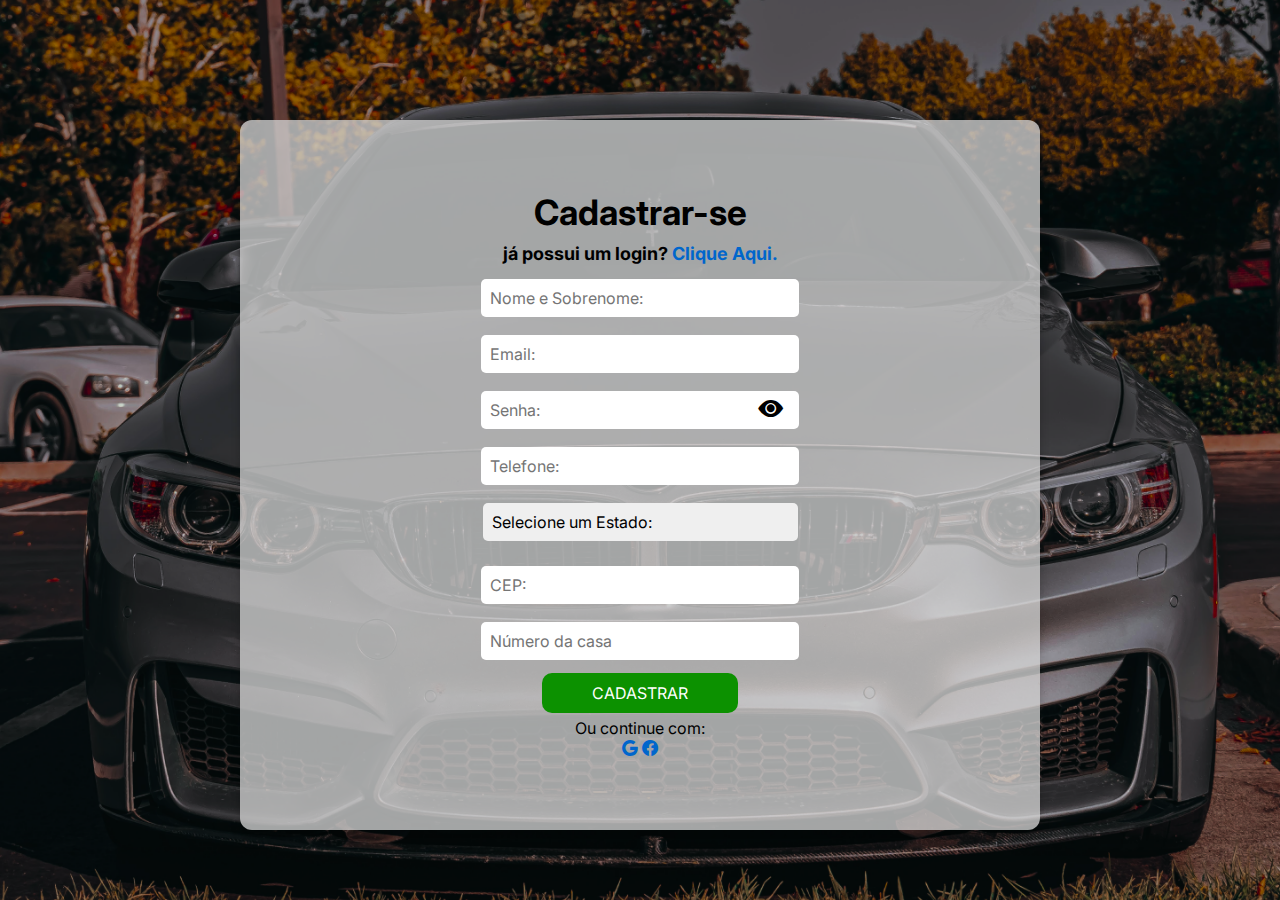
<file: tela-cadastro.html>
<!DOCTYPE html>
<html lang="pt-br">

<head>
    <meta charset="UTF-8">
    <meta name="viewport" content="width=device-width, initial-scale=1.0">
    <title>Document</title>

    <link rel="stylesheet" href="https://cdn.jsdelivr.net/npm/bootstrap-icons@1.11.3/font/bootstrap-icons.min.css">
    <link rel="stylesheet" href="ASSETS/CSS/tela-cad.css"">
    <link rel="stylesheet" href="./ASSETS/CSS/ver-senha.css">
    <link rel="stylesheet" href="./javaScript/VerSenha.js">
</head>

<ul class="voltar-icon">
    <li><a href="./tela-login.html"><i class="bi bi-arrow-left-square-fill"></i></a></li>
</ul>

<body>

    

    <div class="estrutura">
        <div class="login-form">
            <h2 class="titulo-login">Cadastrar-se</h2>
            <h4>já possui um login? <a href="./tela-login.html">Clique Aqui.</a></h4>
            <form>
                <div class="form-group">
                    <label for="nome"></label>
                    <input type="text" id="nome" placeholder="Nome e Sobrenome:" title="Escreva o seu Nome" required>
                </div>
                <div class="form-group">
                    <label for="email"></label>
                    <input type="email" id="email" placeholder="Email:" title="Escreva o seu Email" required>
                </div>
                <div class="form-group" id="form-group-senha">
                    <input type="password" id="senha" placeholder="Senha:" title="Escreva a sua Senha escolhida"
                        required>
                    <i class="bi bi-eye-fill" id="btn-senha" onclick="mostrarSenha()"></i>
                </div>
                <div class="form-group">
                    <label for="telefone"></label>
                    <input type="tel" id="telefone" pattern="^\(\d{2}\) \d{9}$" placeholder="Telefone:" required
                        title="Escreva o seu Telefone" maxlength="14"
                        oninput="this.value = this.value.replace(/[^0-9]/g, '').replace(/(\d{2})(\d{0,9})/, '($1) $2');">
                </div>
                <div class="form-group">
                    <label for="state"></label>
                    <select id="state" name="state" required
                        style="width: 315px; padding: 8px; margin-bottom: 15px; margin-top: 5px; border-radius: 5px; border-color: transparent; font-size: 16px; appearance: none; -webkit-appearance: none; -moz-appearance: none;">
                        <option value="">Selecione um Estado:</option>
                        <option value="AC">Acre</option>
                        <option value="AL">Alagoas</option>
                        <option value="AP">Amapá</option>
                        <option value="AM">Amazonas</option>
                        <option value="BA">Bahia</option>
                        <option value="CE">Ceará</option>
                        <option value="DF">Distrito Federal</option>
                        <option value="ES">Espírito Santo</option>
                        <option value="GO">Goiás</option>
                        <option value="MA">Maranhão</option>
                        <option value="MT">Mato Grosso</option>
                        <option value="MS">Mato Grosso do Sul</option>
                        <option value="MG">Minas Gerais</option>
                        <option value="PA">Pará</option>
                        <option value="PB">Paraíba</option>
                        <option value="PR">Paraná</option>
                        <option value="PE">Pernambuco</option>
                        <option value="PI">Piauí</option>
                        <option value="RJ">Rio de Janeiro</option>
                        <option value="RN">Rio Grande do Norte</option>
                        <option value="RS">Rio Grande do Sul</option>
                        <option value="RO">Rondônia</option>
                        <option value="RR">Roraima</option>
                        <option value="SC">Santa Catarina</option>
                        <option value="SP">São Paulo</option>
                        <option value="SE">Sergipe</option>
                        <option value="TO">Tocantins</option>
                    </select>
                </div>
                <div class="form-group">
                    <label for="cep"></label>
                    <input type="text" id="cep" name="cep" placeholder="CEP:" required maxlength="10"
                        title="Escreva o seu CEP"
                        oninput="this.value = this.value.replace(/[^1-9]/g, '').replace(/(\d{5})(\d{0,3})/, '$1-$2');"
                        required>
                </div>
                <div class="form-group">
                    <label for="numero"></label>
                    <input type="number" id="numero" name="numero" placeholder="Número da casa"
                        title="Escreva o Numero da casa" required>
                </div>
                <div class="form-group">
                    <button type="submit">cadastrar</button>
                </div>
            </form>
        </div>
        <div class="editHr">
            <span>Ou continue com:</span>
        </div>
        <div class="login-sociais">
            <a href="" class="login-google"><i class="bi bi-google"></i></a>

            <a href="" class="login-facebook"><i class="bi bi-facebook"></i></a>
        </div>
    </div>
    <script src="./javaScript/olhar-senha.js"></script>
</body>

</html>
</file>
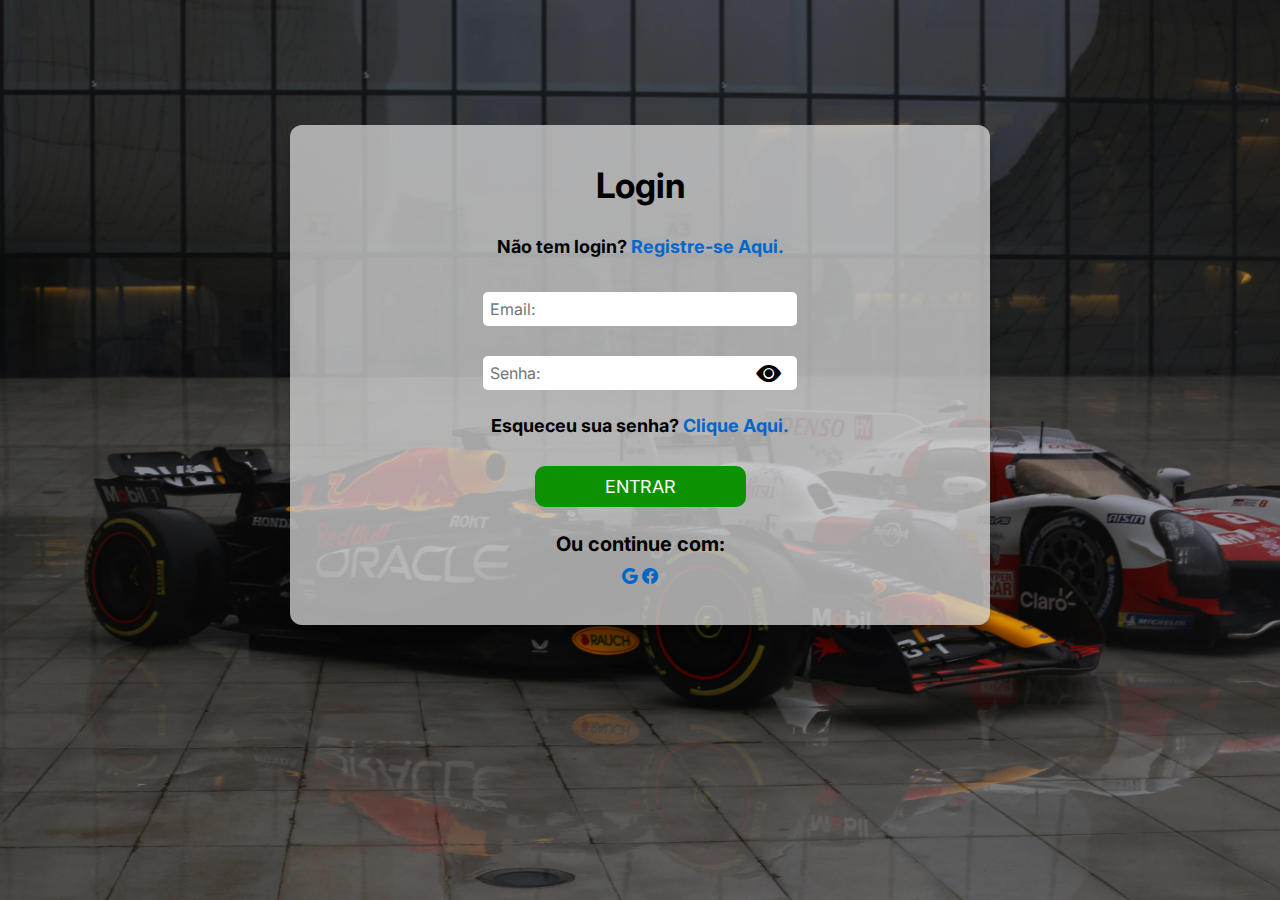
<file: tela-login.html>
<!DOCTYPE html>
<html lang="pt-br">

<head>
    <meta charset="UTF-8">
    <meta name="viewport" content="width=device-width, initial-scale=1.0">
    <title>Document</title>

    <link rel="stylesheet" href="https://cdn.jsdelivr.net/npm/bootstrap-icons@1.11.3/font/bootstrap-icons.min.css">
    
    <link rel="stylesheet" href="./ASSETS/CSS/tela-login.css">
    <link rel="stylesheet" href="./ASSETS/CSS/olhar-senha.css">
    <link rel="stylesheet" href="./javaScript/olhar-senha.js">
</head>

<body>

    <ul class="voltar-icon">
        <li><a href="./index.php"><i class="bi bi-arrow-left-square-fill"></i></a></li>
    </ul>

<div class="estrutura">
    <div class="login-form">
        <h2 class="titulo-login">Login</h2>
        <h4>Não tem login? <a href="./tela-cadastro.html">Registre-se Aqui.</a></h4>
        <form>
            <div class="form-group">
                <input type="email" id="email" placeholder="Email:">
            </div>
            <div class="form-group" id="form-group-senha">
                <input type="password" id="senha" placeholder="Senha:" >
                <i class="bi bi-eye-fill" id="btn-senha" onclick="mostrarSenha()"></i>
            </div>
            <h4 class="titulo-login">Esqueceu sua senha? <a href="">Clique Aqui.</a></h4>
            <div class="form-group">
                <button type="submit">Entrar</button>
            </div>
        </form>
    </div>
    <div class="editHr">
        <span >Ou continue com:</span> 
    </div>
    <div class="login-sociais">
        <a href="" class="login-google"><i class="bi bi-google"></i></a>
        
        <a href="" class="login-facebook"><i class="bi bi-facebook"></i></a>
    </div>
</div>
    <script src="./javaScript/VerSenha.js"></script>
</body>
</html>
</file>
<file: ASSETS/CSS/tela-cad.css>
@import url('https://fonts.googleapis.com/css2?family=Inter:ital,opsz,wght@0,14..32,100..900;1,14..32,100..900&display=swap');
@import url("https://cdn.jsdelivr.net/npm/bootstrap-icons@1.11.3/font/bootstrap-icons.min.css");
*{
    margin: 0;
    padding: 0;
    font-family: "inter", sans-serif;
    list-style: none;
}

/* Para navegadores WebKit (Chrome, Safari) */
input[type="number"]::-webkit-inner-spin-button,
input[type="number"]::-webkit-outer-spin-button {
    -webkit-appearance: none;
    margin: 0;
}

/* Para Firefox */

body, .estrutura{
    background: url(../img/login/cadastro.png) no-repeat center center;
    height: 100vh;
    background-size: cover;
    display: flex;
    align-items: center;
    justify-content: center;
    flex-direction: column;
    
}

.estrutura h2{
    font-size: 35px;
    margin-bottom: 10px;
}

.estrutura h4{
    margin-bottom: 10px;
    font-size: 18px;
}

.estrutura{ /* esta criando o container do formulario, no caso o quadrado que fica no meio da tela*/
    background: rgba(211, 211, 211, 0.774);
    border-radius: 12px;
    text-align: center;
    width: 800px;
    height: 710px;
    box-shadow: 0 10px 10px rgba(0, 0, 0, 0.2);
}

.login-form input{
    width: 300px;
    padding: 7px;
    margin-bottom: 8px;
    margin-top: 5px;
    border-radius: 5px;
    border-color: transparent;
    font-size: 16px;
}

.form-group button[type="submit"] {
    padding: 10px 50px;
    border: none;
    text-transform: uppercase;
    border-radius: 10px;
    background-color: #0c9100;
    color: white;
    font-size: 16px;
    cursor: pointer;
    transition: background-color 0.3s;
}

.form-group button[type="submit"]:hover {
    background-color: #0a7400;
}

.form-group {
    margin-bottom: 5px; /* Espaço entre os campos */
}


a {
    color: #0066cc; /* Altera a cor do link */
    text-decoration: none; /* Remove o sublinhado padrão */
}

.voltar-icon{
    display: flex;
    font-size: 40px;
    margin-right: 1450px;
}

.form-group span {
    font-size: 16px;
    position: absolute;
    margin-top: 12px;
    margin-left: 5px;
    white-space: nowrap; /* Impede quebra de linha */
}
</file>
<file: ASSETS/CSS/ver-senha.css>
@import url('https://fonts.googleapis.com/css2?family=Inter:ital,opsz,wght@0,14..32,100..900;1,14..32,100..900&display=swap');
@import url("https://cdn.jsdelivr.net/npm/bootstrap-icons@1.11.3/font/bootstrap-icons.min.css");

*{
    margin: 0;
    padding: 0;
    font-family: "inter", sans-serif;
}

#form-group-senha{
    position: relative;
}

.form-group i{
    font-size: 25px;
    cursor: pointer;
    position: absolute;
    right: 5%;
    padding: 8px 0px 0px 0px;
}
</file>
<file: ASSETS/CSS/tela-login.css>
@import url('https://fonts.googleapis.com/css2?family=Inter:ital,opsz,wght@0,14..32,100..900;1,14..32,100..900&display=swap');
@import url("https://cdn.jsdelivr.net/npm/bootstrap-icons@1.11.3/font/bootstrap-icons.min.css");
*{
    margin: 0;
    padding: 0;
    font-family: "inter", sans-serif;
    list-style: none;
}

body, .estrutura{
    background: url(../img/login/login.png) no-repeat center center ;
    height: 100vh;
    background-size: cover;
    display: flex;
    align-items: center;
    justify-content: center;
    flex-direction: column;
}

.estrutura h2{
    font-size: 35px;
    margin-bottom: 30px;
}

.estrutura h4{
    font-size: 18px;
    margin-bottom: 30px;
    font-weight: 700;
}

.estrutura{ /* esta criando o container do formulario, no caso o quadrado que fica no meio da tela*/
    background: rgba(211, 211, 211, 0.774);
    border-radius: 12px;
    text-align: center;
    width: 700px;
    height: 500px;
    box-shadow: 0 10px 10px rgba(0, 0, 0, 0.2);
}

.login-form input{
    width: 300px;
    padding: 5px;
    margin-bottom: 15px;
    margin-top: 5px;
    border-radius: 5px;
    border-color: transparent;
    font-size: 16px;
}

.form-group button[type="submit"] {
    padding: 10px 70px;
    border: none;
    text-transform: uppercase;
    border-radius: 10px;
    background-color: #0c9100;
    color: white;
    font-size: 18px;
    cursor: pointer;
    transition: background-color 0.3s;
}


.form-group {
    margin-bottom: 10px; /* Espaço entre os campos */
}


.editHr{ /*tira a linha de separacao da escrita "ou continue com:" */
    display: flex; 
    align-items: center;
    font-size: 20px;
    font-weight: 700;
    margin-top: 15px;
    margin-bottom: 10px;
}

a {
    color: #0066cc; /* Altera a cor do link */
    text-decoration: none; /* Remove o sublinhado padrão */
}

.voltar-icon{
    display: flex;
    font-size: 40px;
    margin-right: 1450px;
    margin-top: -200px;
}

.form-group span {
    font-size: 16px;
    position: absolute;
    margin-top: 12px;
    margin-left: 5px;
    white-space: nowrap; /* Impede quebra de linha */
}
</file>
<file: ASSETS/CSS/olhar-senha.css>
@import url('https://fonts.googleapis.com/css2?family=Inter:ital,opsz,wght@0,14..32,100..900;1,14..32,100..900&display=swap');
@import url("https://cdn.jsdelivr.net/npm/bootstrap-icons@1.11.3/font/bootstrap-icons.min.css");

*{
    margin: 0;
    padding: 0;
    font-family: "inter", sans-serif;
}

#form-group-senha{
    position: relative;
}

.form-group i{
    font-size: 25px;
    cursor: pointer;
    position: absolute;
    right: 5%;
    padding: 8px 0px 0px 0px;
}
</file>
